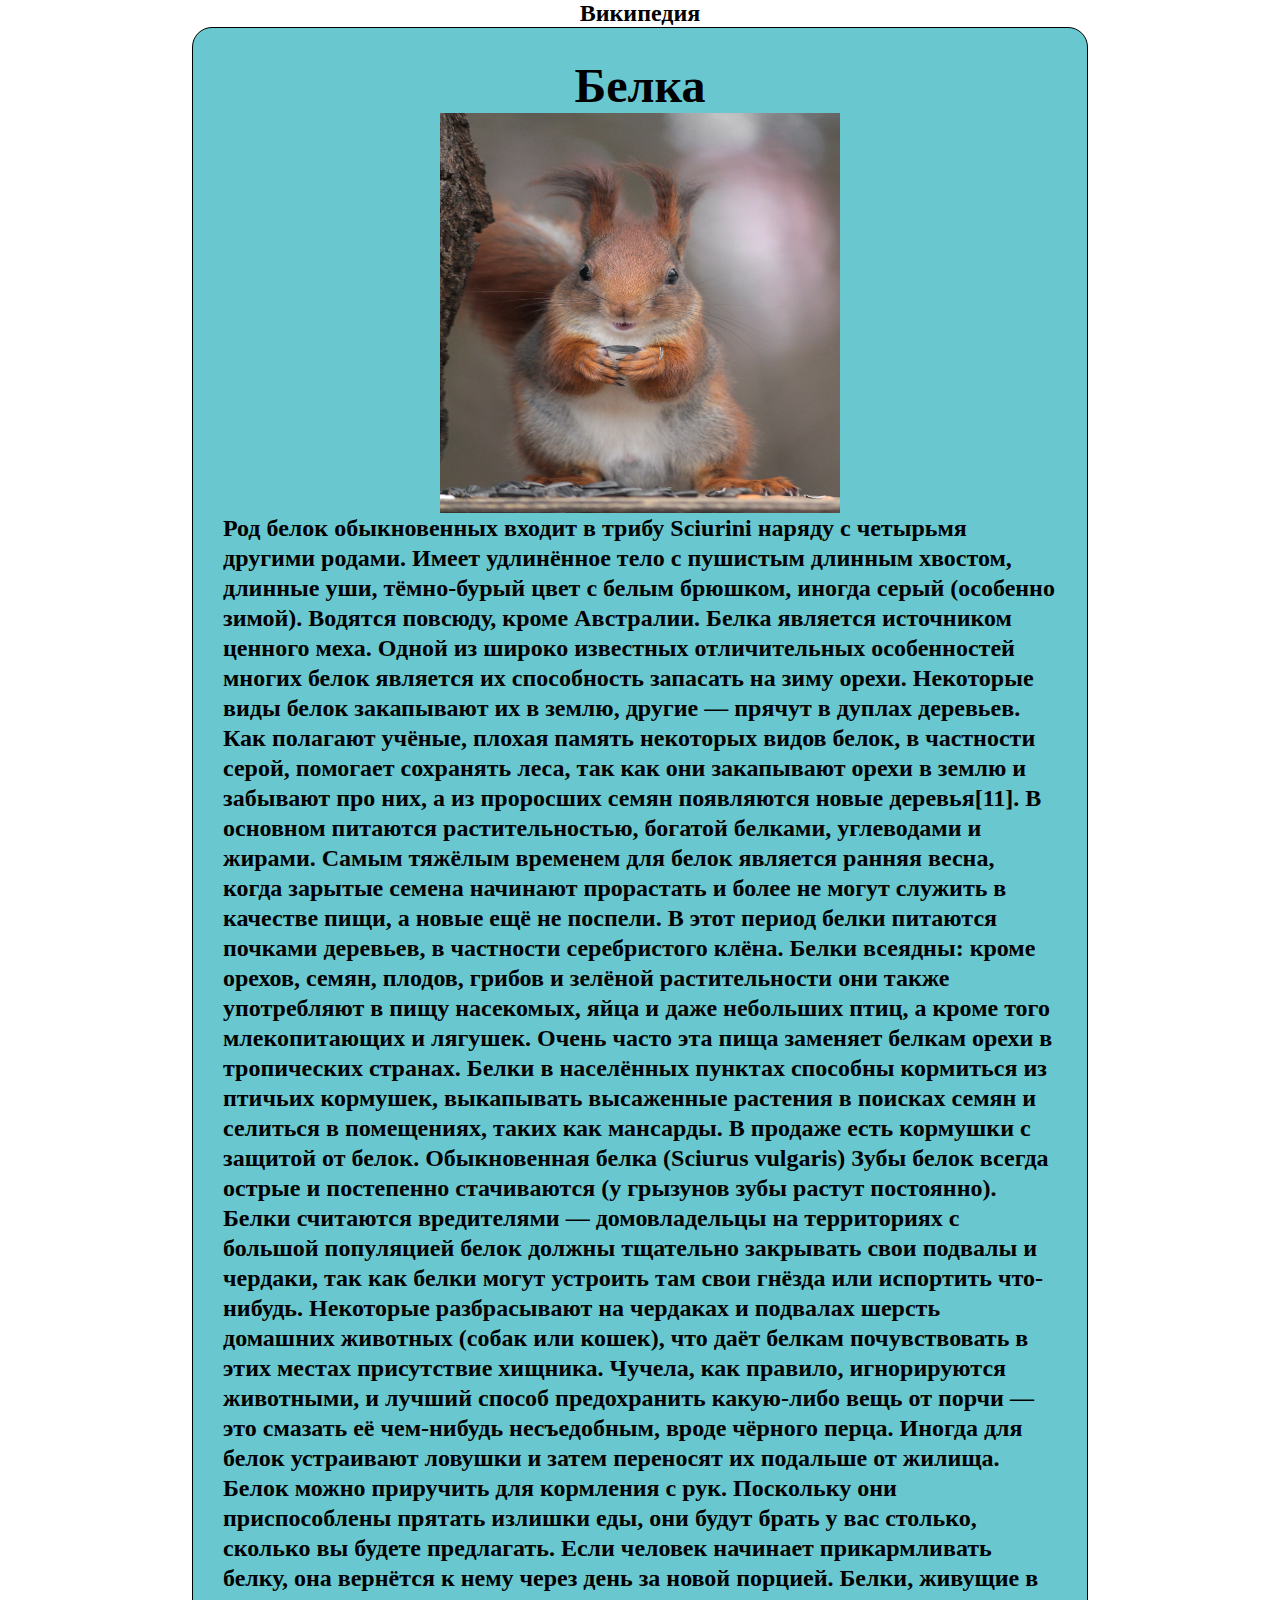
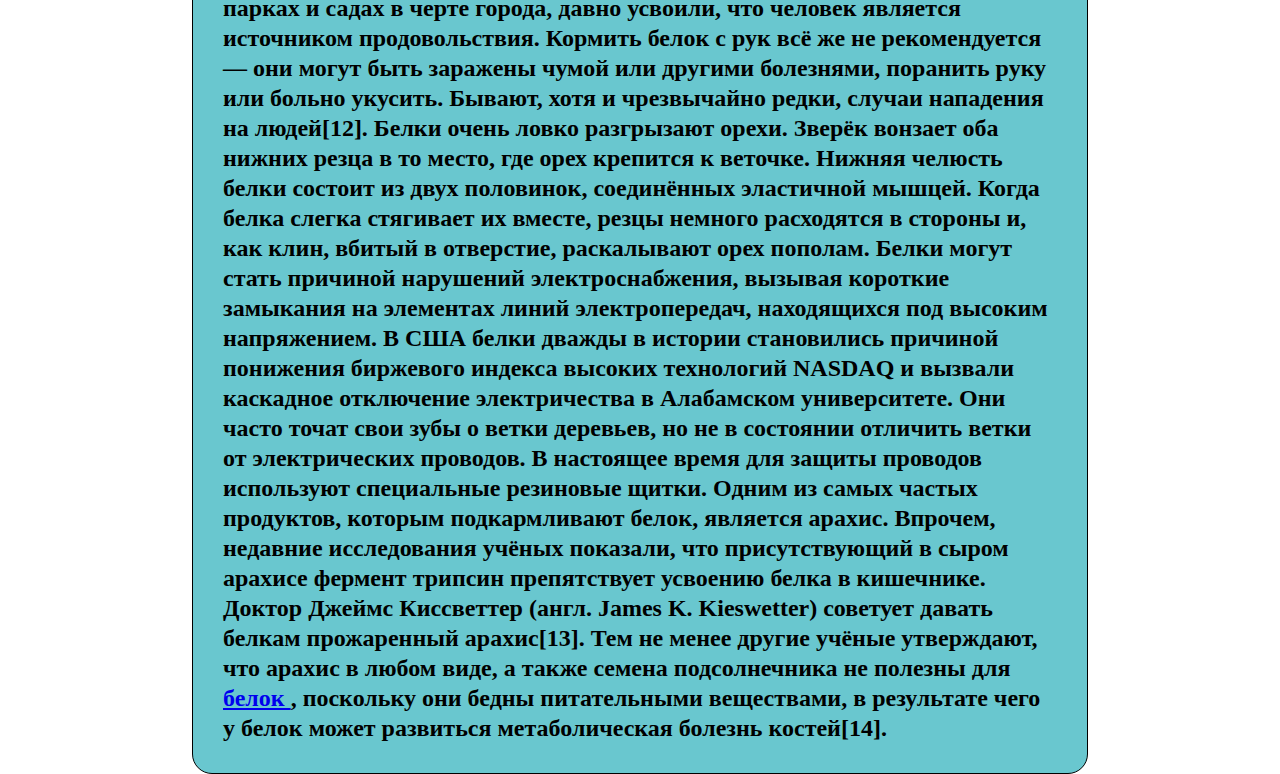
<file: index.html>
<!DOCTYPE html>
<html>

<head>
    <link rel="stylesheet" href="./stele.css">
    <title>Википедия</title>
</head>

<body>
   <h2 style="text-align: center;">Википедия<h2>
   <div class="div">
        <h1 style="text-align: center;">Белка</h1>
        <div style="display: flex;">
            <img src='./img/Белка_википедия.jpg'>
        </div>
        <p>
            Род белок обыкновенных входит в трибу Sciurini наряду с четырьмя другими родами.            
            Имеет удлинённое тело с пушистым длинным хвостом, длинные уши, тёмно-бурый цвет с белым брюшком, иногда серый (особенно зимой). Водятся повсюду, кроме Австралии. Белка является источником ценного меха.
            Одной из широко известных отличительных особенностей многих белок является их способность запасать на зиму орехи. Некоторые виды белок закапывают их в землю, другие — прячут в дуплах деревьев. Как полагают учёные, плохая память некоторых видов белок, в частности серой, помогает сохранять леса, так как они закапывают орехи в землю и забывают про них, а из проросших семян появляются новые деревья[11].
            В основном питаются растительностью, богатой белками, углеводами и жирами. Самым тяжёлым временем для белок является ранняя весна, когда зарытые семена начинают прорастать и более не могут служить в качестве пищи, а новые ещё не поспели. В этот период белки питаются почками деревьев, в частности серебристого клёна. Белки всеядны: кроме орехов, семян, плодов, грибов и зелёной растительности они также употребляют в пищу насекомых, яйца и даже небольших птиц, а кроме того млекопитающих и лягушек. Очень часто эта пища заменяет белкам орехи в тропических странах.
            Белки в населённых пунктах способны кормиться из птичьих кормушек, выкапывать высаженные растения в поисках семян и селиться в помещениях, таких как мансарды. В продаже есть кормушки с защитой от белок.   
            Обыкновенная белка (Sciurus vulgaris)
            Зубы белок всегда острые и постепенно стачиваются (у грызунов зубы растут постоянно). Белки считаются вредителями — домовладельцы на территориях с большой популяцией белок должны тщательно закрывать свои подвалы и чердаки, так как белки могут устроить там свои гнёзда или испортить что-нибудь. Некоторые разбрасывают на чердаках и подвалах шерсть домашних животных (собак или кошек), что даёт белкам почувствовать в этих местах присутствие хищника. Чучела, как правило, игнорируются животными, и лучший способ предохранить какую-либо вещь от порчи — это смазать её чем-нибудь несъедобным, вроде чёрного перца. Иногда для белок устраивают ловушки и затем переносят их подальше от жилища. 
            Белок можно приручить для кормления с рук. Поскольку они приспособлены прятать излишки еды, они будут брать у вас столько, сколько вы будете предлагать. Если человек начинает прикармливать белку, она вернётся к нему через день за новой порцией. Белки, живущие в парках и садах в черте города, давно усвоили, что человек является источником продовольствия. Кормить белок с рук всё же не рекомендуется — они могут быть заражены чумой или другими болезнями, поранить руку или больно укусить. Бывают, хотя и чрезвычайно редки, случаи нападения на людей[12].
            Белки очень ловко разгрызают орехи. Зверёк вонзает оба нижних резца в то место, где орех крепится к веточке. Нижняя челюсть белки состоит из двух половинок, соединённых эластичной мышцей. Когда белка слегка стягивает их вместе, резцы немного расходятся в стороны и, как клин, вбитый в отверстие, раскалывают орех пополам.  
            Белки могут стать причиной нарушений электроснабжения, вызывая короткие замыкания на элементах линий электропередач, находящихся под высоким напряжением. В США белки дважды в истории становились причиной понижения биржевого индекса высоких технологий NASDAQ и вызвали каскадное отключение электричества в Алабамском университете. Они часто точат свои зубы о ветки деревьев, но не в состоянии отличить ветки от электрических проводов. В настоящее время для защиты проводов используют специальные резиновые щитки.
            Одним из самых частых продуктов, которым подкармливают белок, является арахис. Впрочем, недавние исследования учёных показали, что присутствующий в сыром арахисе фермент трипсин препятствует усвоению белка в кишечнике. Доктор Джеймс Киссветтер (англ. James K. Kieswetter) советует давать белкам прожаренный арахис[13]. Тем не менее другие учёные утверждают, что арахис в любом виде, а также семена подсолнечника не полезны для<a href='./Галирея/index.html'> белок </a>, поскольку они бедны питательными веществами, в результате чего у белок может развиться метаболическая болезнь костей[14].
        </p>
    </div>

</boby>

</html>
</file>
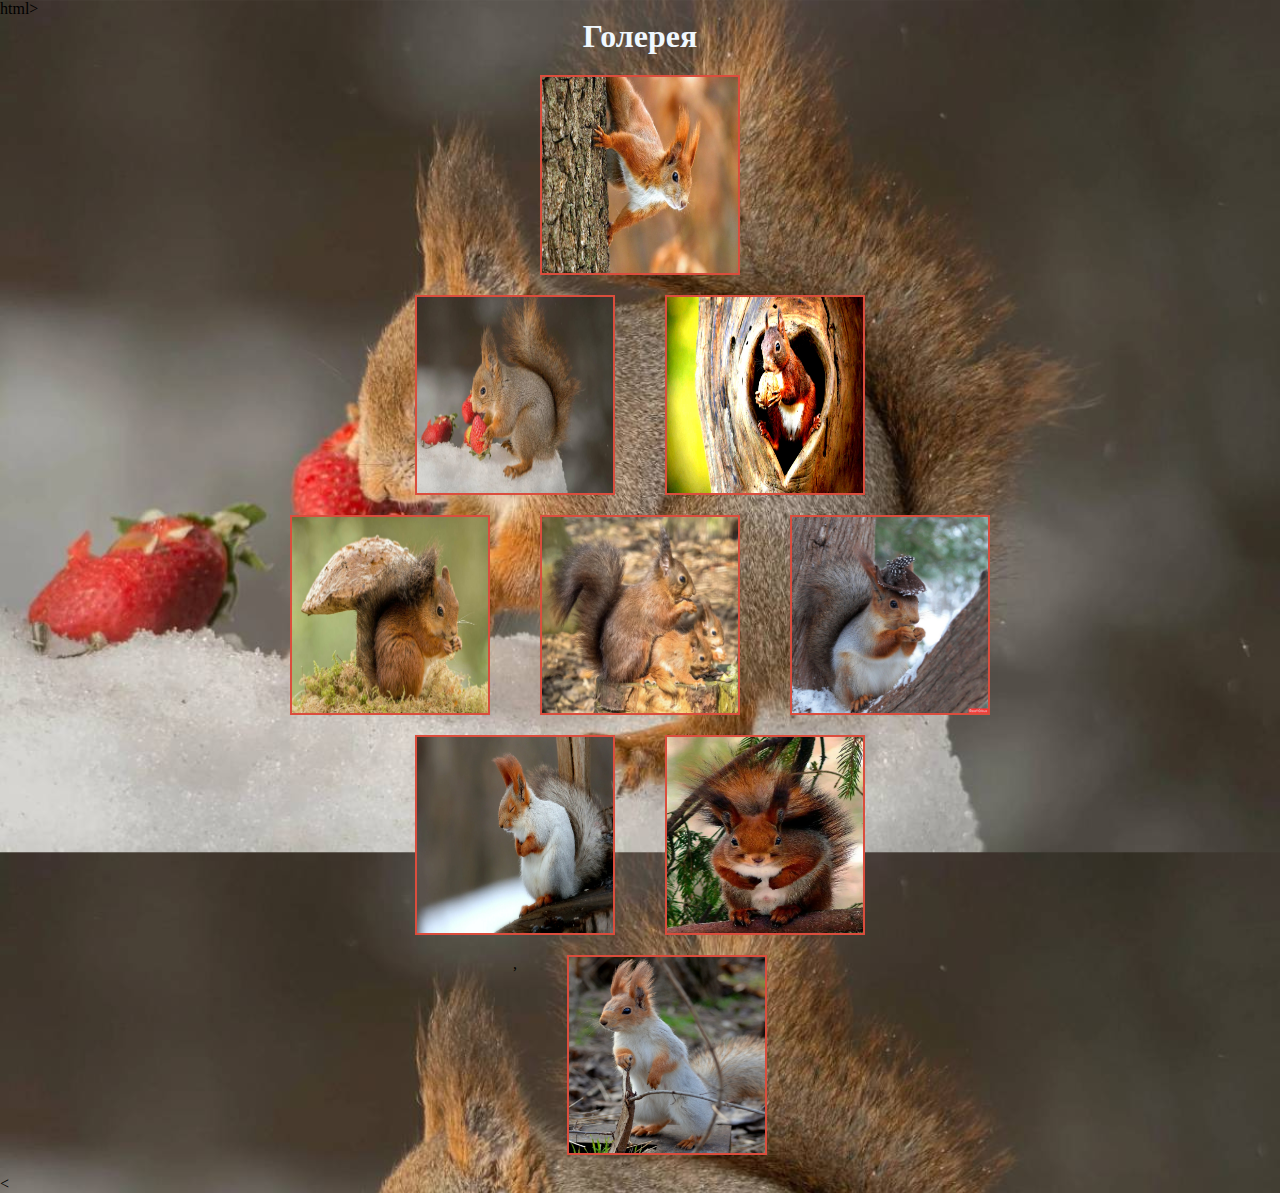
<file: Галирея/index.html>
<!DOCTYPE html> html>
<html lang="en">

<head>
   <meta charset="UTF-8">
   <link rel="stylesheet" href="./style.css">
   <title>Голерея</title>
</head>

<body>
    <h1>Голерея</h1>
    <div>
        <img src="./img/1699251673_pofoto-club-p-rubinovaya-belka-5.jpg" alt="Белка">
    </div>
    <div>
        <img src="./img/214834-belka-kartinka-14.jpg"alt="">
        <img src="./img/24338954_28378.jpg" alt="">
        
    </div>
    <div>
        <img src="./img/800b83353cf42e5fce1e70b19af310bb890f7b82469e3c72a0bdef766edda728.jpg" alt="">
        <img src="./img/belka_s_belchatami_foto_14.webp" alt="">
        <img src="./img/ea23a7432a6e3b797ea3f2afb0badf42814366aed4cb75c3b249c279966a1fcf.jpg" alt="">

    </div>
    <div>
        <img src="./img/i (1).webp" alt="">
        <img src="./img/i (2).webp" alt="">

    </div>
    <div>
        ,<img src="./img/i (3).webp" alt="">
    </div>
</body>
</html> 
<
</file>
<file: stele.css>
*{
 margin: 0;
 padding: 0;
 box-sizing: border-box;
}

.div{
 width: 70%;
 margin: auto;
 background-color: rgb(105,199,207);
 border-radius: 20px;
 padding: 30px;
 border: solid 1px;
}

img {
  width: 400px;
  height:  400px;
  margin: 0 auto;
}

p{
    line-height: 30px;
}
</file>
<file: Галирея/style.css>
*{
    padding: 0;
    margin: 0;
    box-sizing: border-box;
}

body {
    background-image: url(./img/214834-belka-kartinka-14.jpg);
    background-size: 100% ;
}
h1 {
    text-align: center;
    color: aliceblue;
    margin-bottom: 20px;
}

div {
 margin-bottom: 20px;
 display: flex;
 gap: 50px;
 justify-content: center;
}

img {
    width: 200px;
    height: 200px;
    border: solid 2px rgb(219, 77, 61);
}
</file>
